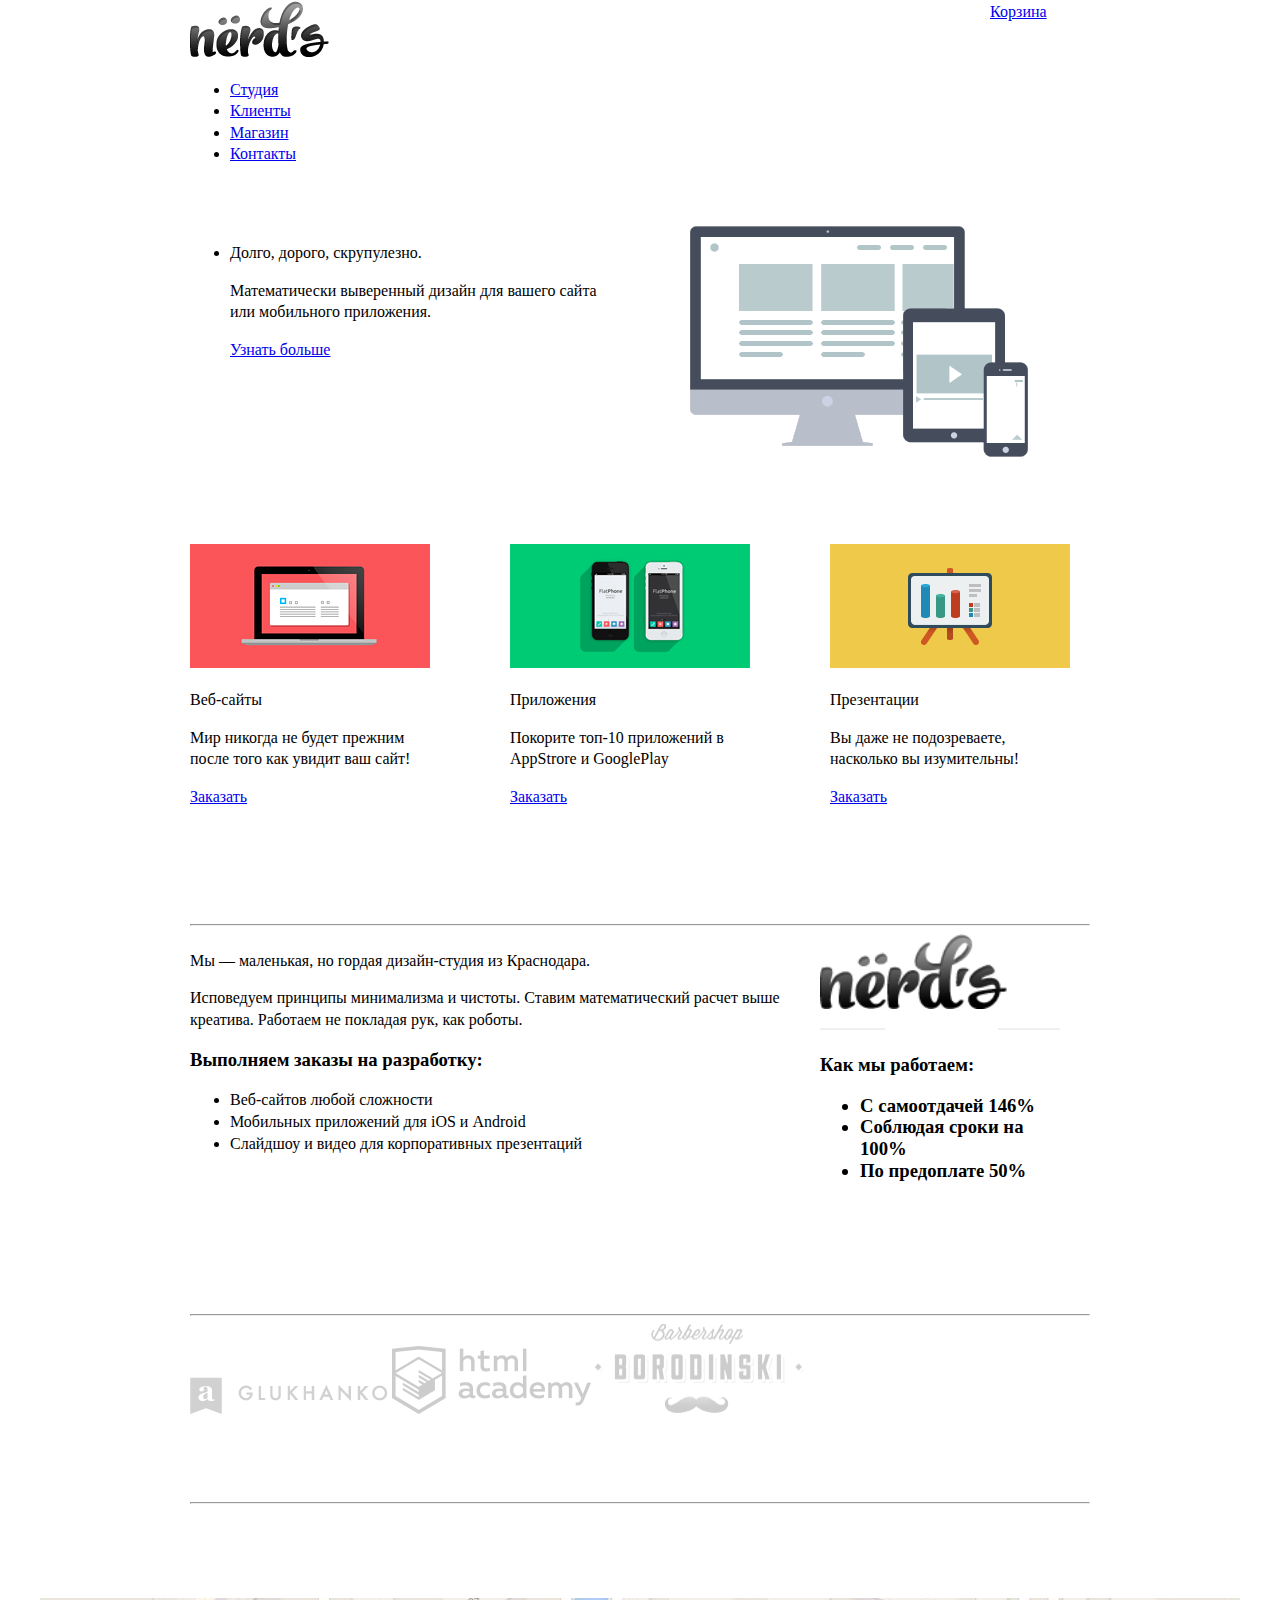
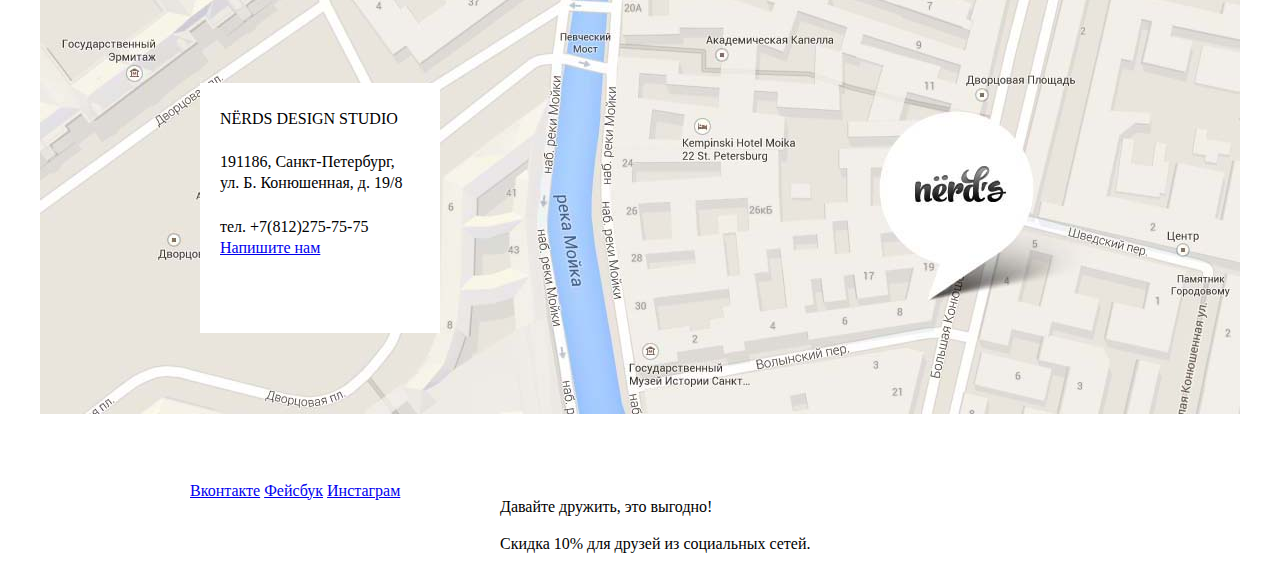
<file: index.html>
<!DOCTYPE html>
<html lang="ru">
  <head>
    <meta charset="utf-8">
    <title>HTML Academy: Нёрдс</title>
    <link href="css/style.css" rel="stylesheet">
  </head>
  <body>
    <header class="main-header">
      <div class="container">
        <div class="clearfix">
          <nav class="main-navigation">
            <a href="index.html">
            <img src="img/logo.png" width="139" height="56" alt="Nёrd's">
            </a>
            <ul>
              <li><a href="#">Студия</a></li>
              <li><a href="#">Клиенты</a></li>
              <li><a href="#">Магазин</a></li>
              <li><a href="#">Контакты</a></li>
            </ul>
          </nav>
          <a class="basket" href="#">Корзина</a>
        </div>
        <div class="slider clearfix">
          <ul>
            <div class="slider-1">
              <li class="active">
                <p class="title1">Долго, дорого, скрупулезно.</p>
                <p>Математически выверенный дизайн для вашего сайта или мобильного приложения.</p>
                <a class="button" href="#">Узнать больше</a>
            </div>
            <div class="slider-1-img">
            <img src="img/gadget.svg" width="338" height="231" alt="">
            </div>
            </li>
          </ul>
        </div>
      </div>
    </header>
    <main class="container clearfix">
      <div class="index-content clerfix">
        <div class="services">
          <img src="img/web-sites.svg" width="240" height="124" alt="ВЕБ-САЙТЫ">
          <p class="item-title">Веб-сайты</p>
          <p>Мир никогда не будет прежним после того как увидит ваш сайт!</p>
          <a class="button" href="#">Заказать</a>
        </div>
        <div class="services">
          <img src="img/apps.svg" width="240" height="124" alt="ПРИЛОЖЕНИЯ">
          <p class="item-title">Приложения</p>
          <p>Покорите топ-10 приложений в AppStrore и GooglePlay</p>
          <a class="button" href="#">Заказать</a>
        </div>
        <div class="services">
          <img src="img/presentation.svg" width="240" height="124" alt="ПРЕЗЕНТАЦИИ">
          <p class="item-title">Презентации</p>
          <p>Вы даже не подозреваете, насколько вы изумительны!</p>
          <a class="button" href="#">Заказать</a>
        </div>
      </div>
      <hr>
      <div class="index-content clearfix">
        <div class="orders">
          <p class="title1">Мы&nbsp;&mdash; маленькая, но гордая дизайн-студия из Краснодара.</p>
          <p>Исповедуем принципы минимализма и чистоты. Ставим математический расчет выше креатива. Работаем не покладая рук, как роботы.</p>
          <h3>Выполняем заказы на разработку:</h3>
          <ul>
            <li>Веб-сайтов любой сложности</li>
            <li>Мобильных приложений для iOS и Android</li>
            <li>Слайдшоу и видео для корпоративных презентаций</li>
          </ul>
        </div>
        <div class="work">
          <div class="index-logo-2">
            <img src="img/logo.png" width="187" height="75" alt="Nёrd's SINSE 2004">
            <img src="img/divide.svg" width="240" height="2" alt="SINSE 2004">
          </div>
          <h3>
          Как мы работаем:
          <h3>
          <ul>
            <li>С самоотдачей 146%</li>
            <li>Соблюдая сроки на 100%</li>
            <li>По предоплате 50%</li>
          </ul>
        </div>
      </div>
      <hr>
      <div class="logo-friends">
        <a href="#"><img src="img/glukhanko.svg"  width="198" height="37" alt="GLUKHANKO"></a>
        <a href="https://htmlacademy.ru/"><img src="img/html-academy.svg"  width="199" height="68" alt="HTML-academy"></a>
        <a href="#"><img src="img/barbershop.svg"  width="209" height="90" alt="Barbershop-BORODINSKI"></a>
      </div>
      <hr>
    </main>
    <div class="map">
      <div class="contact">
        NЁRDS DESIGN STUDIO <br><br>
        191186, Санкт-Петербург,<br>
        ул. Б. Конюшенная, д. 19/8<br>
        <br>
        тел. +7(812)275-75-75<br>
        <a class="button" href="#">Напишите нам</a>
      </div>
    </div>
    <footer class="main-footer">
      <div class="container clearfix">
        <section class="footer-social">
          <a class="social-btn social-btn-vk" href="#">Вконтакте</a>
          <a class="social-btn social-btn-fb" href="#">Фейсбук</a>
          <a class="social-btn social-btn-inst" href="#">Инстаграм</a>
        </section>
        <div class="footer-slogan">
          <p class="title1">Давайте дружить, это выгодно!</p>
          <p>Скидка 10% для друзей из социальных сетей.</p>
        </div>
      </div>
    </footer>
  </body>
</html>
</file>
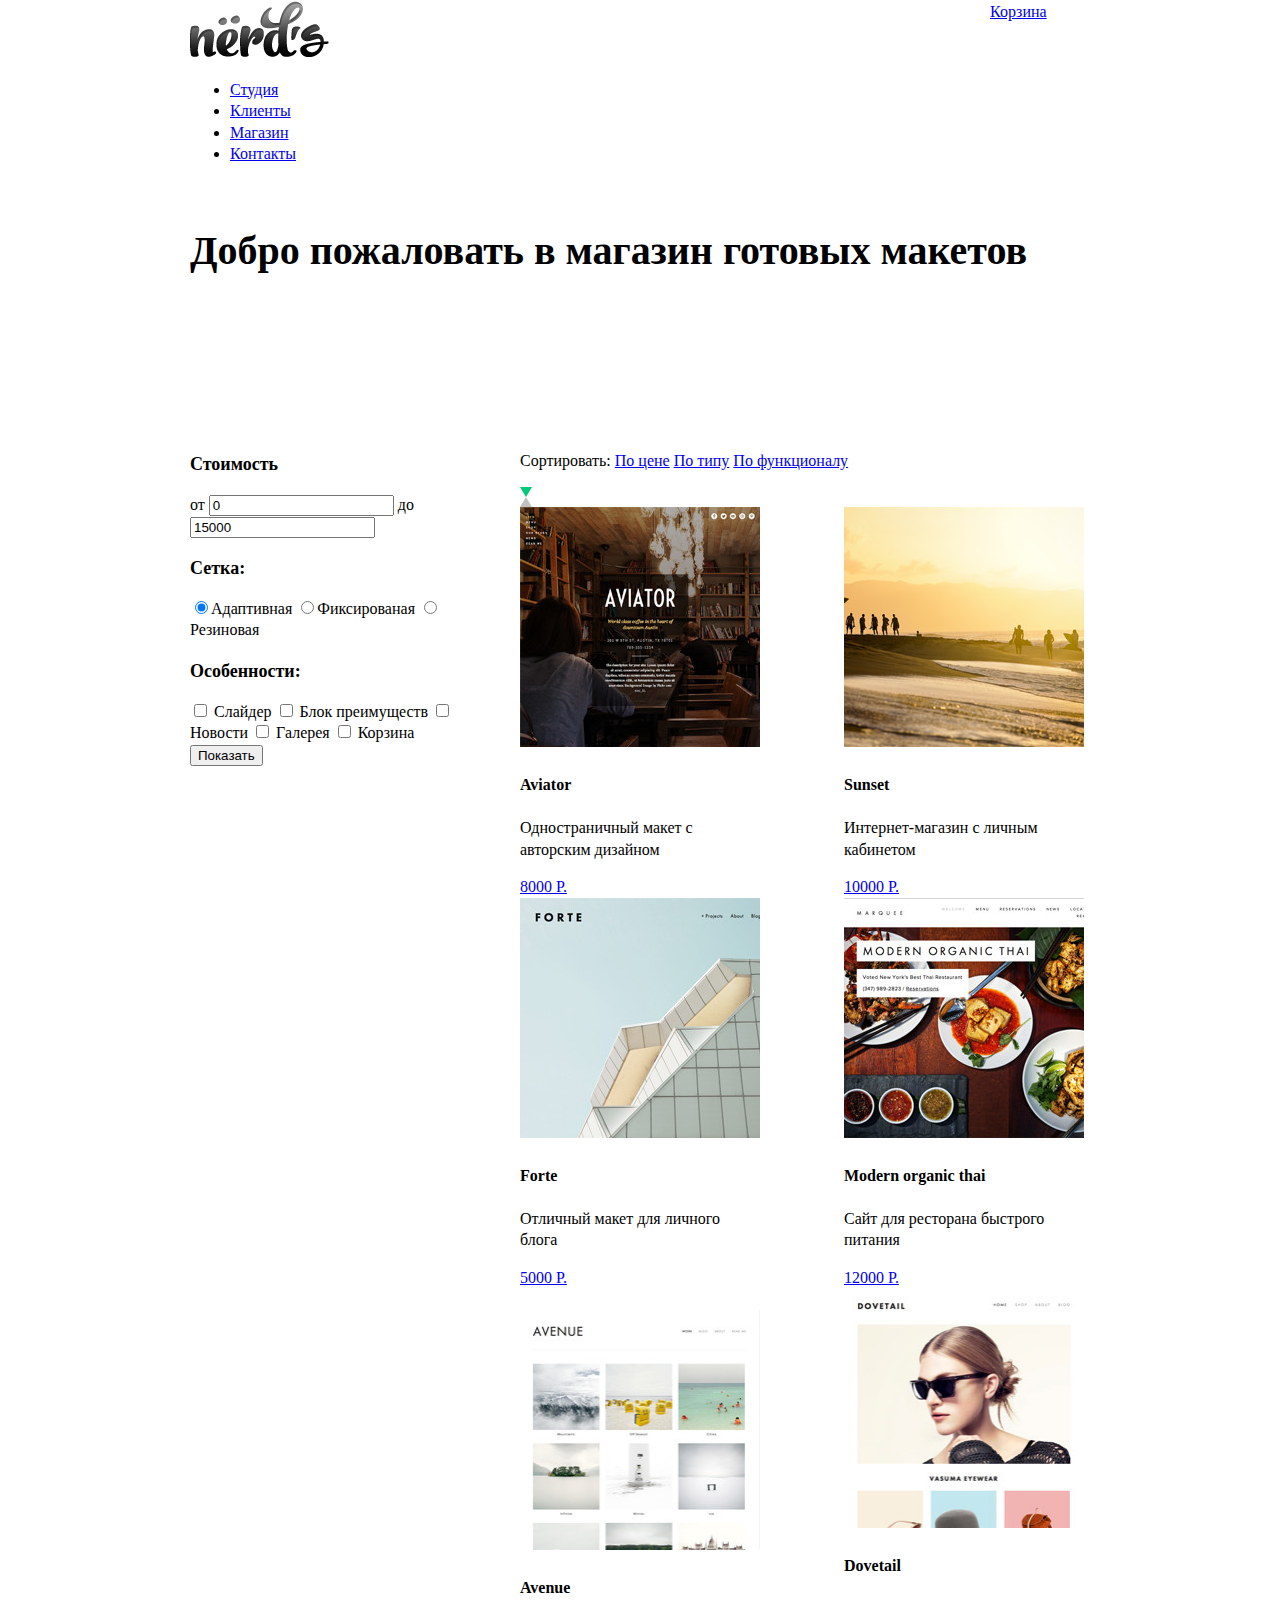
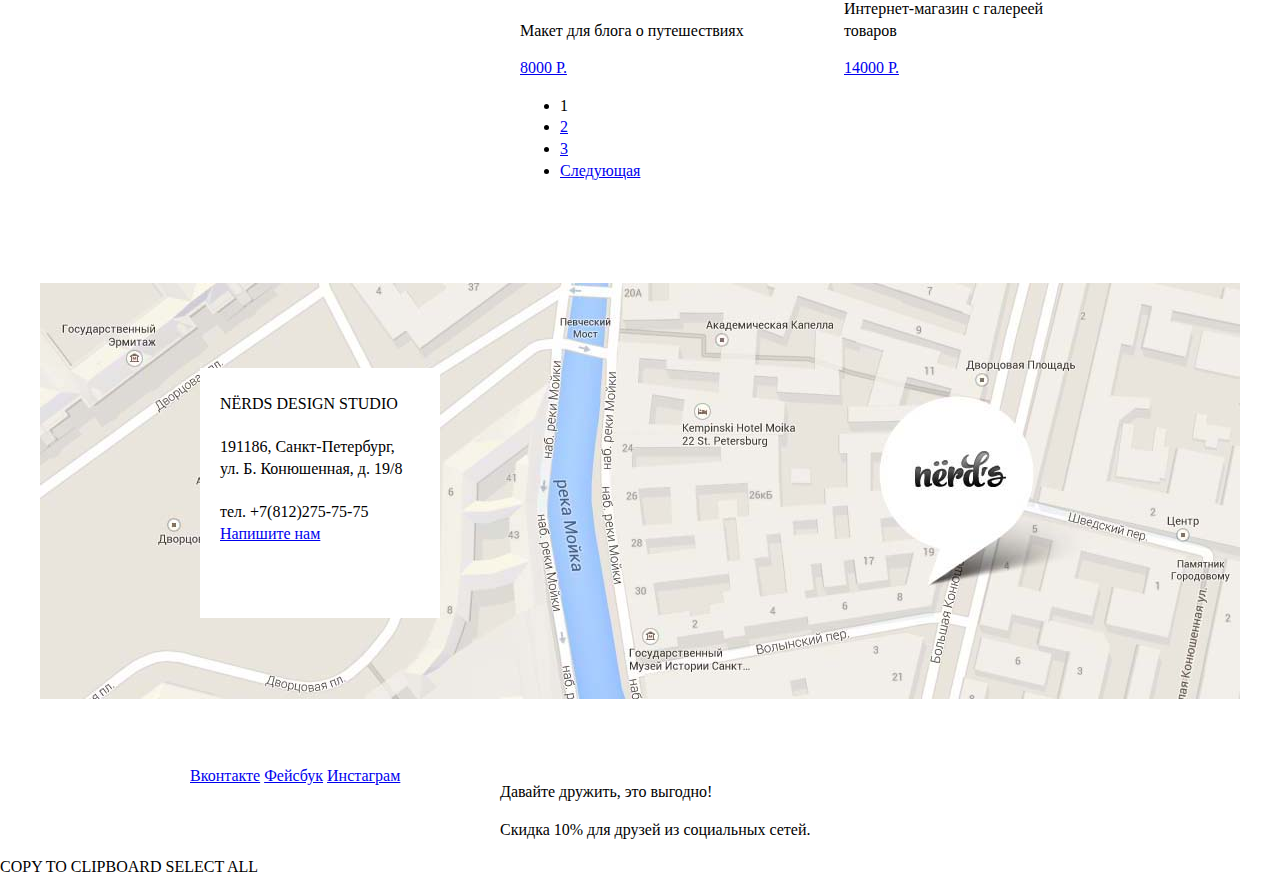
<file: catalog.html>
<!DOCTYPE html>
<html lang="ru">
  <head>
    <meta charset="utf-8">
    <title>HTML Academy: Нёрдс</title>
    <link href="css/style.css" rel="stylesheet">
  </head>
  <body>
    <header class="main-header clearfix">
      <div class="container">
        <div class="clearfix">
          <nav class="main-navigation">
            <a class="logo" href="index.html">
            <img src="img/logo.png" width="139" height="56" alt="Nёrd's">
            </a>
            <ul>
              <li><a href="#">Студия</a></li>
              <li><a href="#">Клиенты</a></li>
              <li><a href="#">Магазин</a></li>
              <li><a href="#">Контакты</a></li>
            </ul>
          </nav>
          <a class="basket" href="#">Корзина</a>
        </div>
        <h1 class="slogan-shop">Добро пожаловать в магазин готовых макетов</h1>
      </div>
    </header>
    <main class="container clearfix">
      <div class="colum-left">
        <form action="#" method="post">
          <div class="cost">
            <h2>Стоимость</h2>
            <div class="custom-range">
            </div>
            <label>от <input type="number" name="from-cost" value="0"></label>
            <label>до <input type="number" name="to-cost" value="15000"></label>
          </div>
          <div class="network">
            <h2>Сетка:</h2>
            <label><input name="net" type="radio" value="adaptive" checked>Адаптивная</label>
            <label><input name="net" type="radio" value="fixed">Фиксированая</label>
            <label><input name="net" type="radio" value="Rubber">Резиновая</label>
            <h2>Особенности:</h2>
            <label><input type="checkbox" name="slider" value="1"> Слайдер</label>
            <label><input type="checkbox" name="unit-benefits" value="1"> Блок преимуществ</label>
            <label><input type="checkbox" name="news" value="1"> Новости</label>
            <label><input type="checkbox" name="gallery"> Галерея</label>
            <label><input type="checkbox" name="basket"> Корзина</label>
            <input type="submit" value="Показать">
          </div>
        </form>
      </div>
      <div class="colum-right">
        <div class="order">
          <p>
            Сортировать:
            <a href="#">По цене</a>
            <a href="#">По типу</a>
            <a href="#">По функционалу</a>
          </p>
          <div class="triangle-down active"></div>
          <div class="triangle-up"></div>
        </div>
        <div class="items-list">
          <div class="item">
            <img src="img/aviator.jpg" width="240" height="240" alt="Aviator">
            <div class="description">
              <h4>Aviator</h4>
              <p>Одностраничный макет с авторским дизайном</p>
              <a href="#"><span>8000&nbsp;Р.</span></a>
            </div>
          </div>
          <div class="item">
            <img src="img/sunset.jpg" width="240" height="240" alt="Sunset">
            <div class="description">
              <h4>Sunset</h4>
              <p>Интернет-магазин с личным кабинетом</p>
              <a href="#"><span>10000&nbsp;Р.</span></a>
            </div>
          </div>
          <div class="item">
            <img src="img/forte.jpg" width="240" height="240" alt="Forte">
            <div class="description">
              <h4>Forte</h4>
              <p>Отличный макет для личного блога</p>
              <a href="#"><span>5000&nbsp;Р.</span></a>
            </div>
          </div>
          <div class="item">
            <img src="img/modern-organic.jpg">
            <div class="description" width="240" height="240" alt="Modern organic thai">
              <h4>Modern organic thai</h4>
              <p>Сайт для ресторана быстрого питания</p>
              <a href="#"><span>12000&nbsp;Р.</span></a>
            </div>
          </div>
          <div class="item">
            <img src="img/avenu.jpg" width="240" height="240" alt="Avenue">
            <div class="description">
              <h4>Avenue</h4>
              <p>Макет для блога о путешествиях</p>
              <a href="#"><span>8000&nbsp;Р.</span></a>
            </div>
          </div>
          <div class="item">
            <img src="img/dovetail.jpg" width="240" height="240" alt="Dovertail">
            <div class="description">
              <h4>Dovetail</h4>
              <p>Интернет-магазин с галереей товаров</p>
              <a href="#"><span>14000&nbsp;Р.</span></a>
            </div>
          </div>
        </div>
        <div class="pagination">
          <ul>
            <li class="active">1</li>
            <li><a href="#">2</a></li>
            <li><a href="#">3</a></li>
            <li><a href="#">Следующая</a></li>
          </ul>
        </div>
      </div>
    </main>
    <div class="map">
      <div class="contact">
        NЁRDS DESIGN STUDIO <br><br>
        191186, Санкт-Петербург,<br>
        ул. Б. Конюшенная, д. 19/8<br>
        <br>
        тел. +7(812)275-75-75<br>
        <a class="button" href="#">Напишите нам</a>
      </div>
    </div>
    <footer class="main-footer">
      <div class="container clearfix">
        <section class="footer-social">
          <a class="social-btn social-btn-vk" href="#">Вконтакте</a>
          <a class="social-btn social-btn-fb" href="#">Фейсбук</a>
          <a class="social-btn social-btn-inst" href="#">Инстаграм</a>
        </section>
        <div class="footer-slogan">
          <p class="title1">Давайте дружить, это выгодно!</p>
          <p>Скидка 10% для друзей из социальных сетей.</p>
        </div>
      </div>
    </footer>
  </body>
</html>
COPY TO CLIPBOARD	 SELECT ALL
</file>
<file: css/style.css>
html,
body {
  min-width: 1200px;
  margin: 0;
  padding: 0;
}

body {
  font-size: 16px;
  line-height: 1.35em;
  color: #000000;
  font-weight: medium;
  font-family: Roboto, ​Arial, ​sans-serif;
}
.clearfix::after {
  content: "";
  display: table;
  clear: both;
}

.container {
  width: 900px;
  margin: 0 auto;
  padding: 0 10px;
}
.main-header {
  margin-bottom: 80px;
  border: 1px solid white;
}
.main-navigation {
  float: left;
  width: 740px;
}

.basket {
  float: right;
  width: 100px;
}
.slider{
  margin-top: 45px;
}
.slider-1 {
  float: left;
  width: 390px;
}
.slider-1-img{
  float: right;
  width: 400px;
}
.index-content{
    width: 880px;
    margin-bottom:80px;
    min-height: 300px;
}
.services {
  float: left;
  width: 240px;
  margin-right: 80px;
}
.services:last-child {
  margin-right: 0;
}
.orders{
  float: left;
  width: 620px;
}
.work {
  float: right;
  width: 250px;
}
.logo-friends{
  margin-bottom: 0px;
  min-height: 170px;
  width: 880px;
}
.map {
  margin-top: 85px;
  margin-left: auto;
  margin-right: auto;

  width: 1200px;
  height: 416px;
  background-image: url("../img/map1.jpg");
  background-repeat: no-repeat;
  background-position: center;
  background-size: 1200px 416px;
  border: 1px solid white;

}
.contact {
  box-sizing: border-box;
  margin-top: 85px;
  margin-left: 160px;
  width: 240px;
  height: 250px;
  background-color: white;
  padding: 25px 20px;
}

.main-footer {
  margin-top: 65px;
}
.footer-social {
  float: left;
  width: 300px;
  margin-right: 10px;
}

.footer-slogan {
  float: left;
  width: 570px;
}
.slogan-shop {
  margin-top: 45px;
  width: 880px;
  height: 100px;
  display: block;
}
.colum-right {
  float: right;
  width: 570px;
}
.colum-left {
  float: left;
  width: 300px;
}
.item {
  display: inline-block;
  width: 240px;
  min-height: 270px;
}
.item:nth-child(2n) {
  margin-left: 80px;
}
.triangle-down,
.triangle-up {
  width: 0;
  height: 0;
  border: 30px solid;
  border-color: #c1c1c1 transparent;
  border-width: 10px 6px 0;
}
.triangle-up {
  border-width: 0 6px 10px;
}
.triangle-up.active,
.triangle-down.active{
  border-color: #00ca74 transparent;

}


h1 {
  font-size: 40px;
  line-height: 50px;
}

h2 {
  font-size: 18px;
  line-height: 30px;
}
</file>
